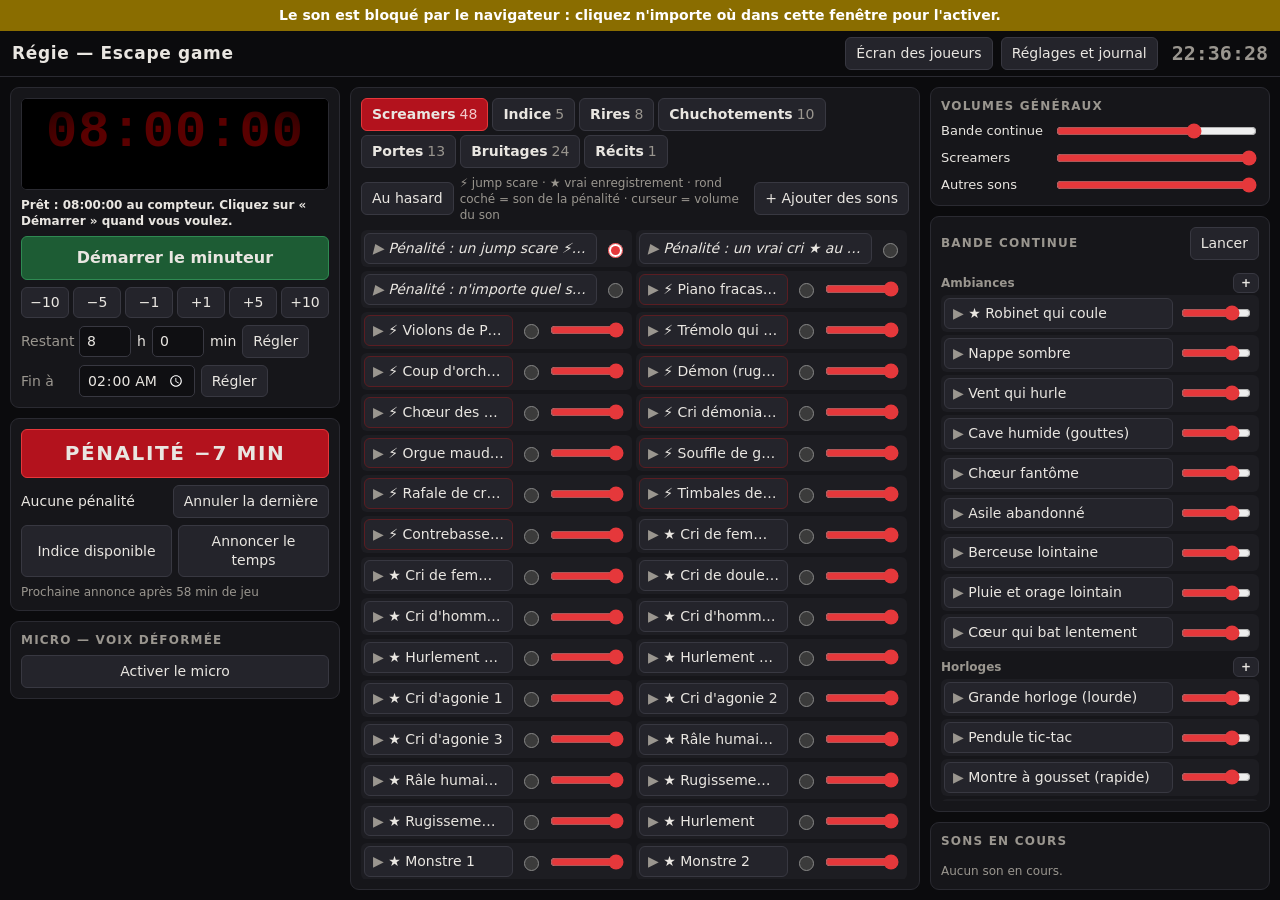
<file: escape-game-minuteur/index.html>
<!doctype html>
<html lang="fr">
<head>
  <meta charset="utf-8">
  <title>Escape Game — Régie</title>
  <link rel="icon" href="outils/icone.png">
  <link rel="stylesheet" href="regie.css">
</head>
<body>
  <div id="alerte-son" hidden>Le son est bloqué par le navigateur : cliquez n'importe où dans cette fenêtre pour l'activer.</div>

  <header>
    <h1>Régie — Escape game</h1>
    <div class="outils">
      <button id="b-ecran" title="Glissez la fenêtre sur la télé, puis double-cliquez dedans pour le plein écran">Écran des joueurs</button>
      <button id="b-reglages">Réglages et journal</button>
      <div id="horloge">--:--:--</div>
    </div>
  </header>

  <main>
    <div class="colonne" id="gauche">
      <section class="carte">
        <iframe id="apercu" src="ecran.html?apercu" title="Aperçu de l'écran des joueurs" tabindex="-1"></iframe>
        <p id="statut"></p>
        <button id="b-marche" class="gros vert">Démarrer le minuteur</button>
        <div class="ajustements">
          <button data-ajuster="-10">−10</button>
          <button data-ajuster="-5">−5</button>
          <button data-ajuster="-1">−1</button>
          <button data-ajuster="1">+1</button>
          <button data-ajuster="5">+5</button>
          <button data-ajuster="10">+10</button>
        </div>
        <div class="ligne">
          <span class="etiquette">Restant</span>
          <input type="number" id="i-heures" min="0" max="23" value="8" aria-label="Heures"> h
          <input type="number" id="i-minutes" min="0" max="59" value="0" aria-label="Minutes"> min
          <button id="b-regler">Régler</button>
        </div>
        <div class="ligne">
          <span class="etiquette">Fin à</span>
          <input type="time" id="i-fin" value="02:00" aria-label="Heure de fin">
          <button id="b-finir">Régler</button>
        </div>
      </section>

      <section class="carte">
        <button id="b-penalite" class="gros danger">Pénalité <span id="l-penalite">−7 min</span></button>
        <div class="ligne">
          <span id="nb-penalites">Aucune pénalité</span>
          <button id="b-annuler">Annuler la dernière</button>
        </div>
        <div class="deux">
          <button id="b-indice">Indice disponible</button>
          <button id="b-annonce">Annoncer le temps</button>
        </div>
        <p class="aide" id="prochaine-annonce"></p>
      </section>

      <section class="carte" id="carte-micro">
        <h2>Micro — voix déformée</h2>
        <button id="b-micro-activer">Activer le micro</button>
        <div id="micro-commandes" hidden>
          <button id="b-parler" class="gros" title="Raccourci : maintenir la barre Espace">Maintenir pour parler</button>
          <div class="jauge" title="Niveau du micro"><div id="micro-niveau"></div></div>
          <div class="deux">
            <select data-reglage="effetVoix" id="s-effet-voix" aria-label="Effet sur la voix"></select>
            <input type="range" min="0" max="1.5" step="0.05" data-reglage="volumeVoix" title="Volume de la voix" aria-label="Volume de la voix">
          </div>
          <label class="case"><input type="checkbox" id="i-micro-verrou"> Rester en direct (un clic allume, un clic coupe)</label>
        </div>
      </section>
    </div>

    <section class="carte" id="bibliotheque">
      <nav class="onglets" id="onglets" aria-label="Catégories de sons"></nav>
      <div class="barre-onglet" id="barre-onglet"></div>
      <ul class="pads" id="pads"></ul>
    </section>

    <div class="colonne" id="droite">
      <section class="carte">
        <h2>Volumes généraux</h2>
        <label class="curseur">Bande continue <input type="range" min="0" max="1" step="0.05" data-reglage="volumeFond"></label>
        <label class="curseur">Screamers <input type="range" min="0" max="1" step="0.05" data-reglage="volumeScreamers"></label>
        <label class="curseur">Autres sons <input type="range" min="0" max="1" step="0.05" data-reglage="volumeEffets"></label>
      </section>

      <section class="carte extensible">
        <div class="entete">
          <h2>Bande continue</h2>
          <button id="b-fond">Lancer</button>
        </div>
        <div id="fond" class="defilant"></div>
      </section>

      <section class="carte" id="carte-en-cours">
        <div class="entete">
          <h2>Sons en cours</h2>
          <button id="b-stop-tout">Tout couper</button>
        </div>
        <ul id="liste-en-cours" class="defilant"></ul>
        <p class="aide" id="rien-en-cours">Aucun son en cours.</p>
      </section>
    </div>
  </main>

  <dialog id="tiroir">
    <div class="entete">
      <h2>Réglages et journal</h2>
      <button id="b-fermer-tiroir">Fermer</button>
    </div>
    <div class="tiroir-corps">
      <section>
        <div class="grille">
          <label>Durée au départ (h:min) <input type="time" data-reglage="dureeDepart"></label>
          <label>Minutes par pénalité <input type="number" min="1" max="120" data-reglage="minutesPenalite"></label>
          <label>Annonce toutes les (min) <input type="number" min="1" max="600" data-reglage="minutesAnnonce"></label>
          <label class="case"><input type="checkbox" data-reglage="fondAuDemarrage"> Lancer la bande continue au démarrage</label>
        </div>
        <label>Phrase de l'annonce ({temps} = temps restant) <input type="text" data-reglage="texteAnnonce"></label>
        <label>Son joué juste avant l'annonce <select data-reglage="sonAvantAnnonce"></select></label>
        <label>Voix des annonces <select data-reglage="voix"></select></label>
        <p class="aide">Les voix « Online (Natural) » d'Edge sont les plus naturelles (connexion Internet nécessaire).</p>
        <div class="grille">
          <label>Voix grave ↔ aiguë <input type="range" min="0" max="2" step="0.1" data-reglage="hauteurVoix"></label>
          <label>Vitesse de la voix <input type="range" min="0.5" max="1.5" step="0.05" data-reglage="vitesseVoix"></label>
        </div>
        <label>Texte affiché à l'écran pour un indice <input type="text" data-reglage="texteIndice"></label>
        <label>Micro utilisé <select id="s-micro"><option value="">Activez d'abord le micro</option></select></label>
        <button id="b-reinitialiser" class="discret">Réinitialiser la partie (durée de départ, sans pénalités)</button>
      </section>
      <section>
        <h2>Journal</h2>
        <ol id="journal"></ol>
      </section>
    </div>
  </dialog>

  <script src="commun.js"></script>
  <script src="sons/catalogue.js"></script>
  <script src="sons/catalogue-jumpscares.js"></script>
  <script src="sons/catalogue-reels.js"></script>
  <script src="sons/catalogue-recits.js"></script>
  <script src="sons/catalogue-enigmes.js"></script>
  <script src="sons.js"></script>
  <script src="micro.js"></script>
  <script src="app.js"></script>
</body>
</html>
</file>
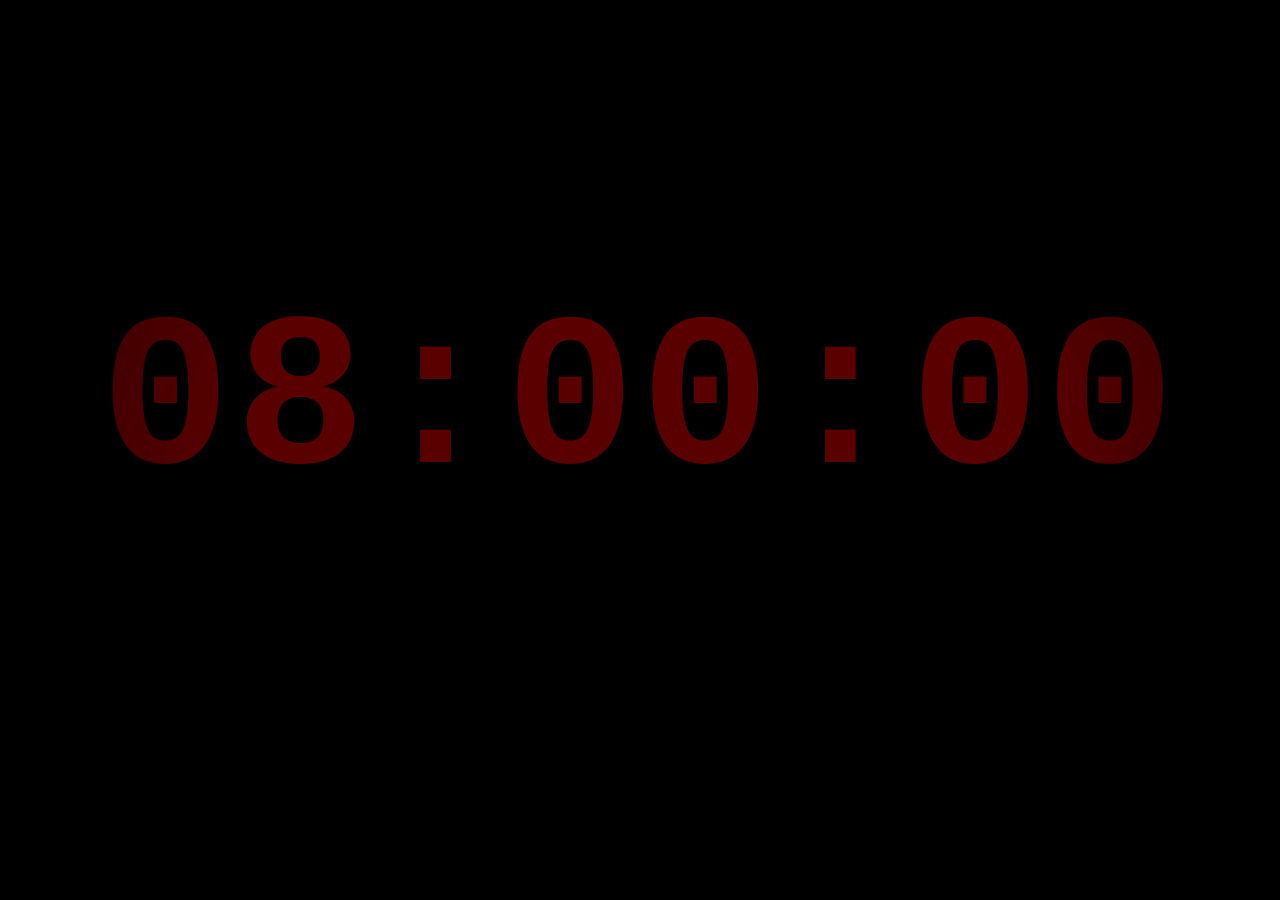
<file: escape-game-minuteur/ecran.html>
<!doctype html>
<html lang="fr">
<head>
  <meta charset="utf-8">
  <title>Minuteur</title>
  <link rel="icon" href="outils/icone.png">
  <link rel="stylesheet" href="ecran.css">
</head>
<body data-etat="attente">
  <main id="scene">
    <div id="minuteur">--:--:--</div>
    <div id="message"></div>
  </main>
  <div id="vignette"></div>
  <div id="flash"></div>
  <div id="malus"></div>
  <p id="aide">Double-cliquez pour passer en plein écran</p>
  <script src="commun.js"></script>
  <script src="ecran.js"></script>
</body>
</html>
</file>
<file: escape-game-minuteur/regie.css>
/* Régie : tout tient sur un écran ; les longues listes défilent dans leur panneau, jamais la page. */
:root {
  color-scheme: dark;
  --fond: #0b0b0d;
  --carte: #16161a;
  --bord: #2a2a31;
  --texte: #e9e6e1;
  --pale: #9a968f;
  --rouge: #b3121d;
  --rouge-vif: #e5383b;
  --violet: #4b2470;
  --violet-vif: #9b3fd6;
}

* {
  box-sizing: border-box;
}

html,
body {
  height: 100%;
}

body {
  display: flex;
  flex-direction: column;
  margin: 0;
  overflow: hidden;
  background: var(--fond);
  color: var(--texte);
  font: 14px/1.35 "Segoe UI", system-ui, sans-serif;
}

/* ---------- En-tête ---------- */

header {
  display: flex;
  justify-content: space-between;
  align-items: center;
  gap: 12px;
  padding: 6px 12px;
  border-bottom: 1px solid var(--bord);
}

h1 {
  margin: 0;
  font-size: 17px;
  letter-spacing: 0.04em;
}

header .outils {
  display: flex;
  align-items: center;
  gap: 8px;
}

#horloge {
  margin-left: 6px;
  font: 600 20px Consolas, monospace;
  color: var(--pale);
}

#alerte-son {
  padding: 6px;
  font-weight: 600;
  text-align: center;
  color: #fff;
  background: #8a6d00;
  cursor: pointer;
}

/* ---------- Tableau en trois colonnes ---------- */

main {
  flex: 1;
  display: grid;
  grid-template-columns: minmax(290px, 330px) minmax(0, 1fr) minmax(280px, 340px);
  gap: 10px;
  min-height: 0;
  padding: 10px;
}

.colonne {
  display: flex;
  flex-direction: column;
  gap: 10px;
  min-height: 0;
  overflow-y: auto;
}

.carte {
  display: flex;
  flex-direction: column;
  gap: 7px;
  min-height: 0;
  padding: 10px;
  background: var(--carte);
  border: 1px solid var(--bord);
  border-radius: 9px;
}

.carte.extensible {
  flex: 1;
}

h2 {
  margin: 0;
  font-size: 12px;
  text-transform: uppercase;
  letter-spacing: 0.1em;
  color: var(--pale);
}

h3 {
  margin: 6px 0 2px;
  font-size: 12px;
  font-weight: 600;
  color: var(--pale);
}

.aide {
  margin: 0;
  font-size: 12px;
  color: var(--pale);
}

.entete {
  display: flex;
  align-items: center;
  justify-content: space-between;
  gap: 8px;
}

.defilant {
  flex: 1;
  min-height: 0;
  overflow-y: auto;
}

/* ---------- Boutons et champs ---------- */

button,
.ajout {
  padding: 6px 10px;
  font: inherit;
  color: var(--texte);
  text-align: center;
  background: #24242b;
  border: 1px solid #383841;
  border-radius: 6px;
  cursor: pointer;
}

button:hover,
.ajout:hover {
  background: #2e2e37;
}

button:active {
  transform: translateY(1px);
}

button:disabled {
  opacity: 0.5;
  cursor: wait;
}

.gros {
  padding: 10px;
  font-size: 16px;
  font-weight: 600;
}

.danger {
  font-size: 20px;
  text-transform: uppercase;
  letter-spacing: 0.08em;
  background: var(--rouge);
  border-color: var(--rouge-vif);
}

.danger:hover {
  background: var(--rouge-vif);
}

.vert {
  background: #1d5c34;
  border-color: #2f8a52;
}

.vert:hover {
  background: #26753f;
}

.discret {
  background: transparent;
}

.ligne {
  display: flex;
  flex-wrap: wrap;
  align-items: center;
  gap: 6px;
}

.ligne > span:first-child:not(.etiquette) {
  flex: 1;
}

.etiquette {
  width: 52px;
  color: var(--pale);
}

.ligne input[type="number"] {
  width: 52px;
}

.deux {
  display: grid;
  grid-template-columns: 1fr 1fr;
  gap: 6px;
}

.ajustements {
  display: grid;
  grid-template-columns: repeat(6, 1fr);
  gap: 4px;
}

.ajustements button {
  padding: 5px 2px;
}

label {
  display: flex;
  flex-direction: column;
  gap: 3px;
  font-size: 12px;
  color: var(--pale);
}

label.case {
  flex-direction: row;
  align-items: center;
  gap: 6px;
  color: var(--texte);
}

label.curseur {
  display: grid;
  grid-template-columns: 110px 1fr;
  align-items: center;
  font-size: 13px;
  color: var(--texte);
}

input[type="text"],
input[type="number"],
input[type="time"],
select {
  padding: 5px 7px;
  font: inherit;
  color: var(--texte);
  background: #0f0f12;
  border: 1px solid #383841;
  border-radius: 5px;
}

input[type="range"],
input[type="radio"],
input[type="checkbox"] {
  accent-color: var(--rouge-vif);
}

input[type="range"] {
  min-width: 0;
}

/* ---------- Minuteur ---------- */

#apercu {
  width: 100%;
  height: 92px;
  background: #000;
  border: 1px solid var(--bord);
  border-radius: 6px;
  pointer-events: none;
}

#statut {
  margin: 0;
  font-size: 12px;
  font-weight: 600;
}

/* ---------- Micro ---------- */

#micro-commandes {
  display: flex;
  flex-direction: column;
  gap: 7px;
}

#micro-commandes[hidden] {
  display: none;
}

.jauge {
  height: 6px;
  overflow: hidden;
  background: #0f0f12;
  border-radius: 3px;
}

#micro-niveau {
  width: 0;
  height: 100%;
  background: linear-gradient(90deg, #2f8a52, #d6b300 70%, var(--rouge-vif));
}

#b-parler {
  background: var(--violet);
  border-color: #7a44a8;
  user-select: none;
  touch-action: none;
}

#b-parler:hover {
  background: #5c2e88;
}

#b-parler.en-direct {
  background: var(--violet-vif);
  box-shadow: 0 0 0 3px rgb(155 63 214 / 0.45);
  animation: pulsation 1s ease-in-out infinite;
}

@keyframes pulsation {
  50% { box-shadow: 0 0 0 7px rgb(155 63 214 / 0.15); }
}

/* ---------- Bibliothèque (onglets + sons) ---------- */

#bibliotheque {
  overflow: hidden;
}

.onglets {
  display: flex;
  flex-wrap: wrap;
  gap: 4px;
}

.onglets button {
  padding: 6px 10px;
  font-weight: 600;
}

.onglets button.actif {
  background: var(--rouge);
  border-color: var(--rouge-vif);
}

.onglets .compte {
  margin-left: 4px;
  font-weight: 400;
  color: var(--pale);
}

.onglets button.actif .compte {
  color: #f3c9cb;
}

.barre-onglet {
  display: flex;
  flex-wrap: wrap;
  align-items: center;
  gap: 6px;
}

.barre-onglet .aide {
  flex: 1;
}

.ajout input {
  display: none;
}

.pads {
  flex: 1;
  display: grid;
  grid-template-columns: repeat(auto-fill, minmax(270px, 1fr));
  align-content: start;
  gap: 4px;
  min-height: 0;
  margin: 0;
  padding: 0 2px 0 0;
  overflow-y: auto;
  list-style: none;
}

/* Une ligne de son : [▶ nom] [défaut] [volume] [supprimer] */
.son {
  display: flex;
  align-items: center;
  gap: 6px;
  min-width: 0;
  padding: 3px 6px 3px 3px;
  background: #1d1d22;
  border-radius: 6px;
}

.son .jouer {
  flex: 1;
  min-width: 0;
  overflow: hidden;
  padding: 5px 8px;
  text-align: left;
  text-overflow: ellipsis;
  white-space: nowrap;
}

.son .jouer::before {
  content: "▶  ";
  color: var(--pale);
}

.son.active {
  background: #3a1518;
  outline: 1px solid var(--rouge);
}

.son.active .jouer::before {
  content: "■  ";
  color: var(--rouge-vif);
}

.son.hasard .jouer {
  font-style: italic;
}

.son.terrifiant .jouer {
  border-color: #5a1d22;
}

.son input[type="range"] {
  width: 74px;
}

.son input[type="radio"] {
  width: 15px;
  height: 15px;
}

.son .supprimer {
  padding: 3px 7px;
}

#fond .pads-fond {
  display: flex;
  flex-direction: column;
  gap: 3px;
  margin: 0;
  padding: 0;
  list-style: none;
}

#fond .son input[type="range"] {
  width: 70px;
}

#fond h3 {
  display: flex;
  justify-content: space-between;
  align-items: center;
}

#fond h3 .ajout {
  padding: 1px 7px;
  font-size: 12px;
}

/* ---------- Sons en cours ---------- */

#carte-en-cours {
  max-height: 34%;
}

#liste-en-cours {
  display: flex;
  flex-direction: column;
  gap: 4px;
  margin: 0;
  padding: 0;
  list-style: none;
}

#liste-en-cours li {
  display: grid;
  grid-template-columns: 1fr auto auto;
  align-items: center;
  gap: 1px 6px;
  padding: 4px 6px;
  background: #2a171b;
  border-radius: 6px;
}

#liste-en-cours .nom {
  overflow: hidden;
  text-overflow: ellipsis;
  white-space: nowrap;
}

#liste-en-cours .detail {
  grid-column: 1;
  font: 11px Consolas, monospace;
  color: var(--pale);
}

#liste-en-cours input[type="range"] {
  grid-row: 1 / 3;
  grid-column: 2;
  width: 64px;
}

#liste-en-cours button {
  grid-row: 1 / 3;
  grid-column: 3;
}

#liste-en-cours button,
#b-stop-tout {
  padding: 4px 9px;
  font-size: 12px;
  background: var(--rouge);
  border-color: var(--rouge-vif);
}

/* ---------- Réglages et journal ---------- */

#tiroir {
  width: min(980px, 94vw);
  max-height: 88vh;
  padding: 14px;
  color: var(--texte);
  background: var(--carte);
  border: 1px solid var(--bord);
  border-radius: 10px;
}

#tiroir::backdrop {
  background: rgb(0 0 0 / 0.6);
}

.tiroir-corps {
  display: grid;
  grid-template-columns: 3fr 2fr;
  gap: 16px;
  margin-top: 10px;
}

.tiroir-corps section {
  display: flex;
  flex-direction: column;
  gap: 8px;
  min-width: 0;
}

.grille {
  display: grid;
  grid-template-columns: 1fr 1fr;
  gap: 8px;
}

#journal {
  max-height: 60vh;
  margin: 0;
  padding: 0;
  overflow: auto;
  font-size: 12px;
  list-style: none;
}

#journal li {
  padding: 3px 0;
  border-bottom: 1px solid #222;
}

#journal time {
  margin-right: 8px;
  font-family: Consolas, monospace;
  color: var(--pale);
}

/* Petit écran : on repasse sur une page qui défile. */
@media (max-width: 1050px), (max-height: 600px) {
  body {
    overflow: auto;
  }

  main {
    grid-template-columns: 1fr;
  }

  .colonne,
  #bibliotheque {
    overflow: visible;
  }

  .pads {
    max-height: 70vh;
  }
}
</file>
<file: escape-game-minuteur/ecran.css>
html,
body {
  margin: 0;
  height: 100%;
  background: #000;
  overflow: hidden;
}

body {
  display: grid;
  place-items: center;
  font-family: Consolas, "Courier New", monospace;
  color: #a80000;
  cursor: none;
  user-select: none;
}

#scene {
  text-align: center;
}

#minuteur {
  font-size: 17vw;
  font-weight: 700;
  line-height: 1;
  letter-spacing: 0.02em;
  font-variant-numeric: tabular-nums;
  text-shadow: 0 0 0.06em rgb(255 0 0 / 0.7), 0 0 0.35em rgb(255 0 0 / 0.35);
  animation: gresillement 7s infinite;
}

#message {
  min-height: 1.2em;
  margin-top: 3vw;
  font-size: 3.4vw;
  letter-spacing: 0.35em;
  color: #d8d8d8;
  text-shadow: 0 0 1vw rgb(255 255 255 / 0.5);
  opacity: 0;
  transition: opacity 2s;
}

#message.visible {
  opacity: 1;
  animation: souffle 3s ease-in-out infinite;
}

#vignette,
#flash,
#malus {
  position: fixed;
  inset: 0;
  pointer-events: none;
}

#vignette {
  background: radial-gradient(ellipse at center, transparent 45%, rgb(0 0 0 / 0.9) 100%);
}

#flash {
  background: #f00;
  opacity: 0;
}

#malus {
  display: grid;
  place-items: center;
  font-size: 13vw;
  font-weight: 900;
  color: #fff;
  text-shadow: 0 0 0.2em #f00;
  opacity: 0;
}

#aide {
  position: fixed;
  bottom: 2vh;
  width: 100%;
  margin: 0;
  text-align: center;
  font: 14px system-ui, sans-serif;
  color: #555;
  animation: disparait 8s forwards;
}

.apercu #aide {
  display: none;
}

/* Effets déclenchés par une pénalité */
#flash.go { animation: flash 1.4s ease-out; }
#malus.go { animation: malus 4.5s ease-out; }
#scene.go { animation: secousse 0.8s linear; }

/* États de la partie */
body[data-etat="attente"] #minuteur,
body[data-etat="pause"] #minuteur {
  color: #5a0000;
  text-shadow: none;
  animation: none;
}

body[data-etat="critique"] #minuteur {
  color: #ff1a1a;
  animation: pouls 1s ease-in-out infinite;
}

body[data-etat="fini"] #minuteur {
  color: #ff1a1a;
  animation: clignote 1s steps(1) infinite;
}

@keyframes gresillement {
  0%, 41%, 43%, 45%, 87%, 89%, 100% { opacity: 1; }
  42% { opacity: 0.35; }
  44% { opacity: 0.6; }
  88% { opacity: 0.5; }
}

@keyframes souffle {
  50% { opacity: 0.45; }
}

@keyframes pouls {
  0%, 30%, 100% { transform: scale(1); }
  15% { transform: scale(1.04); }
  45% { transform: scale(1.03); }
}

@keyframes clignote {
  50% { opacity: 0; }
}

@keyframes flash {
  0% { opacity: 1; background: #fff; }
  6% { opacity: 0.95; background: #f00; }
  20% { opacity: 0.1; }
  26% { opacity: 0.7; }
  100% { opacity: 0; }
}

@keyframes malus {
  0% { opacity: 1; transform: scale(2); }
  8% { transform: scale(1); }
  75% { opacity: 1; }
  100% { opacity: 0; transform: scale(0.92); }
}

@keyframes secousse {
  0%, 100% { transform: none; }
  10% { transform: translate(-3vw, 1vw); }
  20% { transform: translate(2vw, -2vw) skewX(8deg); }
  30% { transform: translate(-1vw, 2vw); }
  40% { transform: translate(3vw, 0) skewX(-6deg); }
  55% { transform: translate(-2vw, -1vw); }
  70% { transform: translate(1vw, 1vw); }
  85% { transform: translate(-0.5vw, 0); }
}

@keyframes disparait {
  80% { opacity: 1; }
  100% { opacity: 0; }
}
</file>
